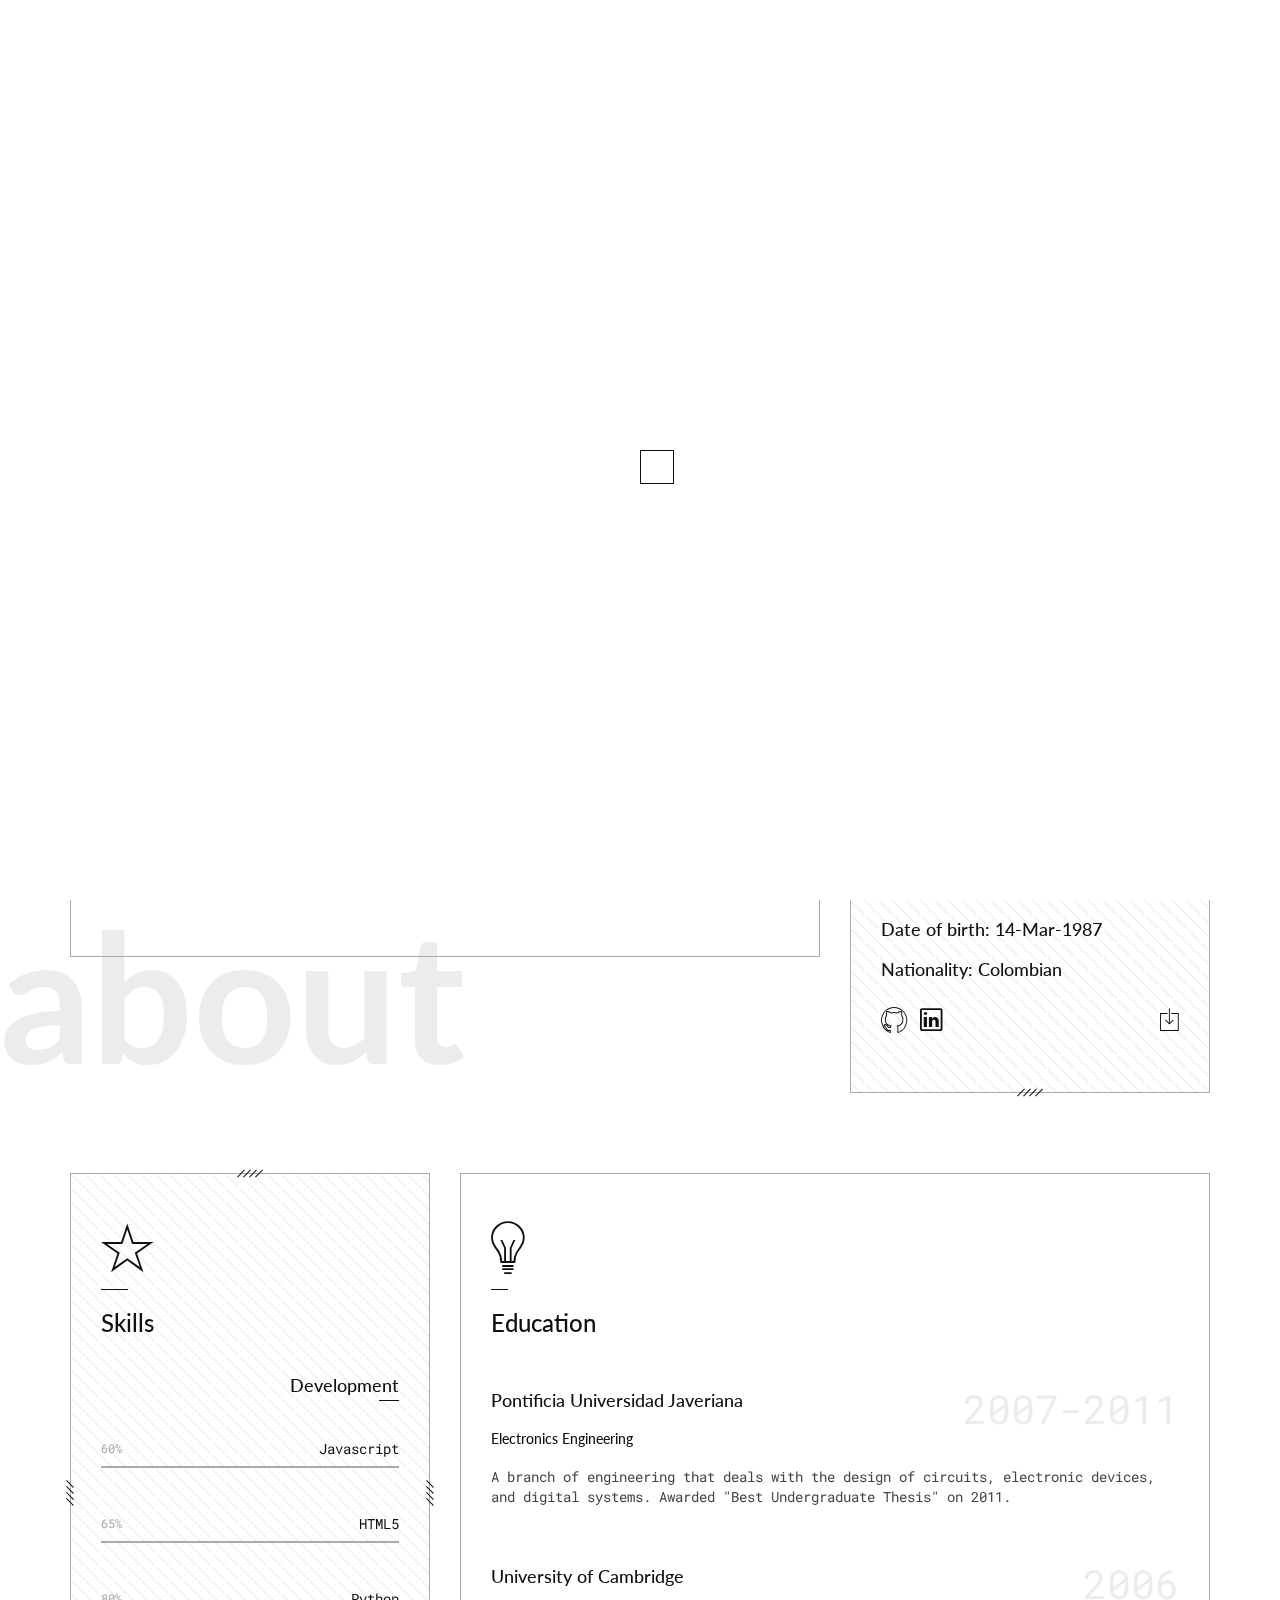
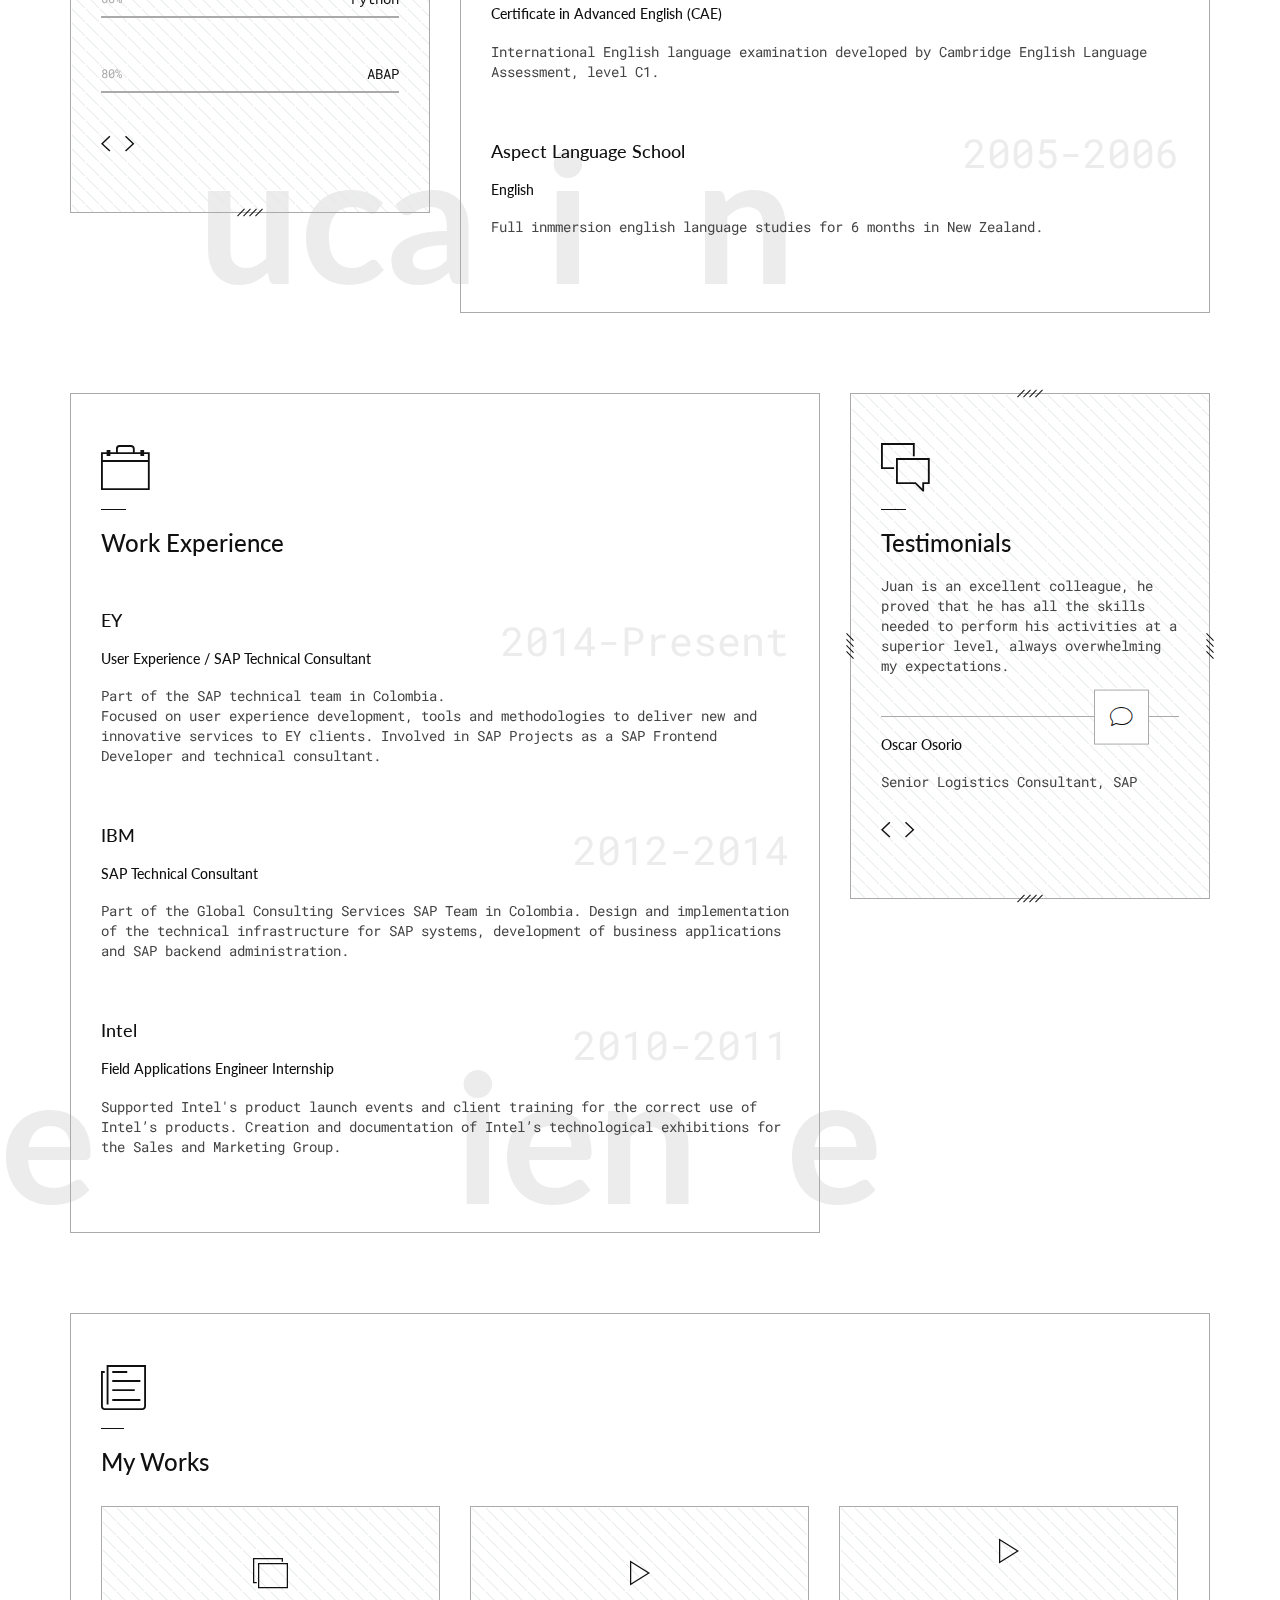
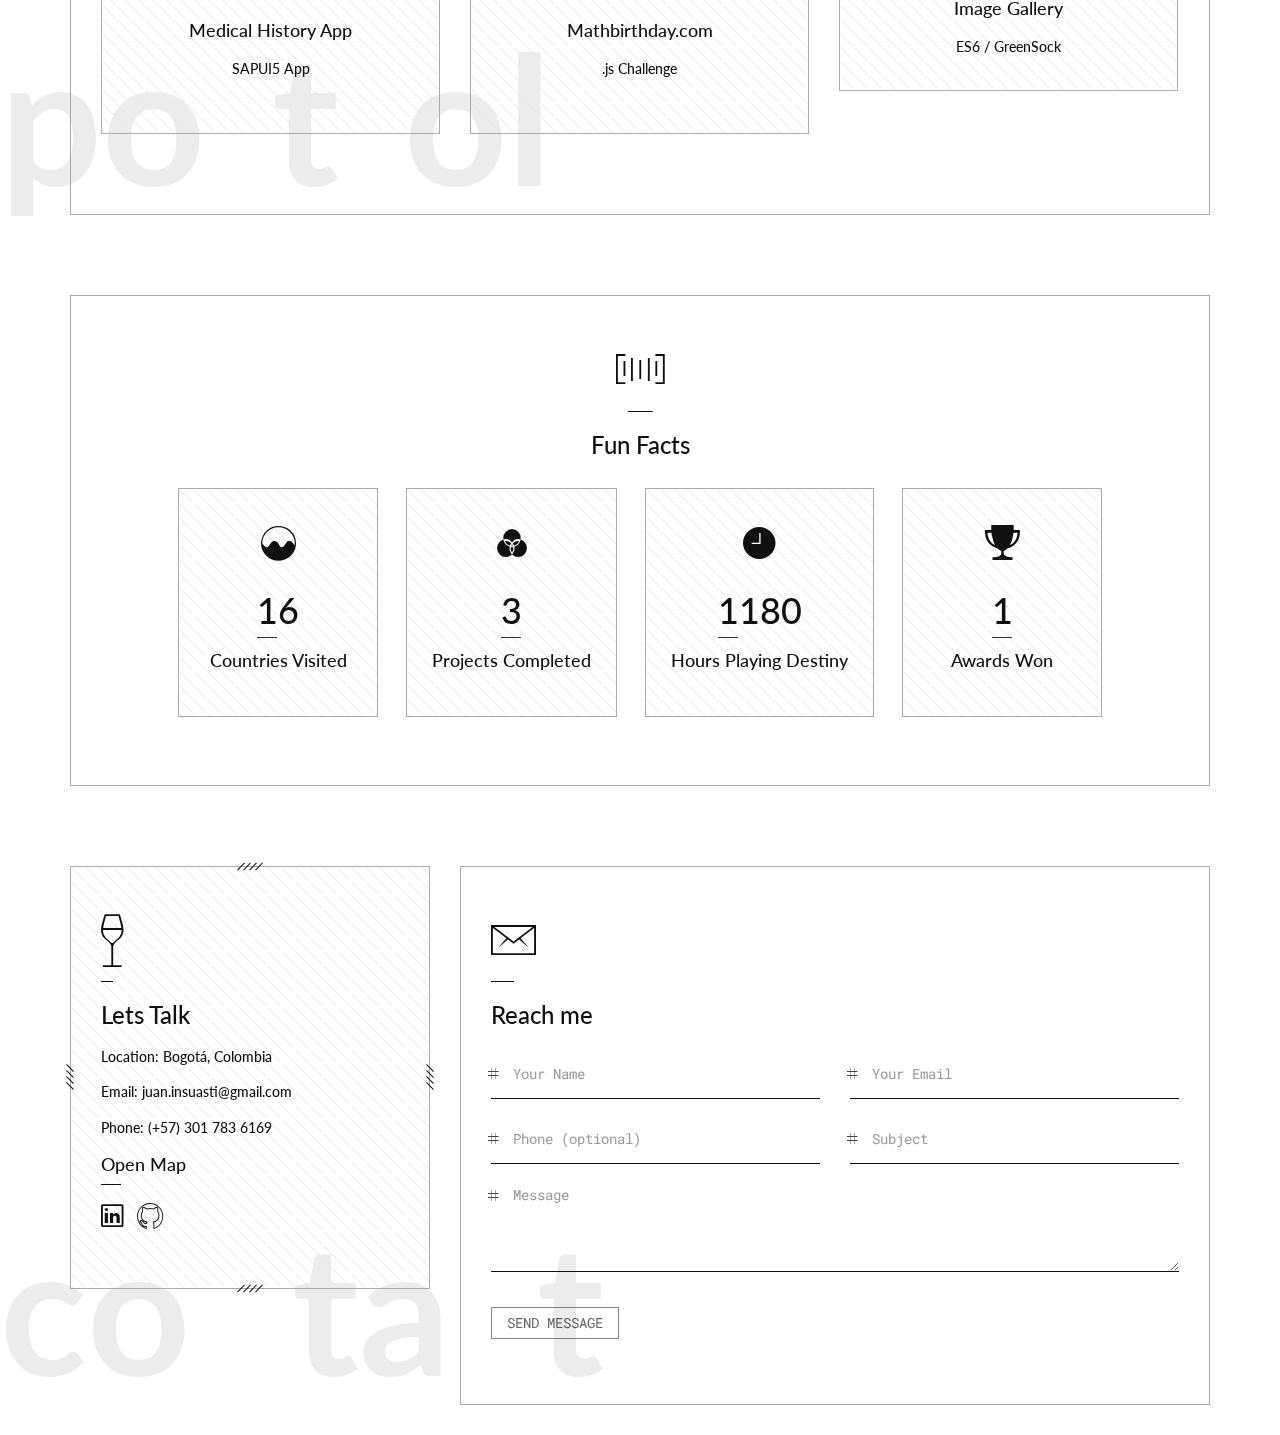
<file: index.html>
<!doctype html>
<html>

<head>
    <meta charset="UTF-8">
    <title>Juan Insuasti's Portfolio</title>
    <meta http-equiv="X-UA-Compatible" content="IE=edge">
    <meta name="viewport" content="width=device-width, initial-scale=1.0, maximum-scale=1.0, user-scalable=no">

    <!-- favicon -->
    <link rel="shortcut icon" href="assets/images/favicon.ico" type="image/x-icon" />

    <!-- fonts -->
    <link href='https://fonts.googleapis.com/css?family=Roboto+Mono:400,300,300italic,700,500,500italic,700italic,400italic%7CLato:400,700,300' rel='stylesheet' type='text/css'>

    <!-- css -->
    <link rel="stylesheet" href="assets/css/bootstrap.min.css" type="text/css" />
    <link rel="stylesheet" href="assets/css/animate.css" type="text/css" />
    <link rel="stylesheet" href="assets/css/ionicons.min.css" type="text/css" />
    <link rel="stylesheet" href="assets/css/owl.carousel.min.css" type="text/css" />
    <link rel="stylesheet" href="assets/css/owl.transitions.css" type="text/css" />
    <link rel="stylesheet" href="assets/css/magnific-popup.css" type="text/css" />
    <link rel="stylesheet" href="style.css" type="text/css" />

</head>

<body>

    <div id="loader">
        <div class="box-one"></div>
        <div class="box-two"></div>
        <div class="box-three"></div>
        <div class="box-four"></div>
    </div><!-- /.loader -->

    <nav class="menu">
        <ul class="menu-ul">
            <li> <a href="#about"> About </a> </li>
            <li> <a href="#skill-education"> Education </a> </li>
            <li> <a href="#experience-testimonials"> Experience </a> </li>
            <li> <a href="#portfolio"> Portfolio </a> </li>
            <li> <a href="#contact"> Contact </a> </li>
        </ul><!-- /. menu list -->
        <div class="menu-holder">
            <div class="menu-bar"></div>
        </div>
    </nav><!-- /. menu -->

    <section id="home" class="header" style="background-image: url('/assets/images/Bike.jpg')">
        <div class="sector">
            <div class="box">
                <h1> JI </h1> <!-- name first char -->
            </div>
            <h1 class="main-title"> Juan Insuasti </h1><!-- /. name -->
            <h4 class="tagline"> Frontend Developer </h4><!-- /. profession -->
        </div>
    </section> <!-- /. header/cover -->

    <section id="about">
        <!-- Big Section Background Title -->
        <h1 class="section-big-title til hidden-xs hidden-sm" data-in-effect="fadeInUp" data-out-effect="fadeInDown">about</h1><!-- /. large title -->

        <div class="container">
            <div class="row">
                <div class="col-sm-4 col-sm-push-8">

                    <div class="section-holder texture">
                        <!-- draw line art -->
                        <div class="line-art-top">
                            <div></div>
                            <div></div>
                            <div></div>
                            <div></div>
                        </div>
                        <!-- /.top line -->
                        <div class="line-art-bottom">
                            <div></div>
                            <div></div>
                            <div></div>
                            <div></div>
                        </div>
                        <!-- /.bottom line -->
                        <div class="line-art-left">
                            <div></div>
                            <div></div>
                            <div></div>
                            <div></div>
                        </div>
                        <!-- /.left line -->
                        <div class="line-art-right">
                            <div></div>
                            <div></div>
                            <div></div>
                            <div></div>
                        </div>
                        <!-- /.right line -->

                        <div class="img-holder">
                            <img src="/assets/images/profile1.jpg" class="img-responsive img-circle" alt="Juan Insuasti">
                        </div>
                        <div class="sep-mini"></div>
                        <h4> Name: Juan David Insuasti </h4>
                        <h4> Date of birth: 14-Mar-1987 </h4>
                        <h4> Nationality: Colombian </h4>

                         <div class="social-links">
                            <!--
                            <a href="#url"> <i class="ion-social-twitter-outline i-size-small"></i> </a>
                            <a href="#url"> <i class="ion-social-facebook-outline i-size-small"></i> </a>
                            <a href="#url"> <i class="ion-social-dribbble-outline i-size-small"></i> </a>
                            -->
                            <a href="https://github.com/locke189"> <i class="ion-social-github-outline i-size-small"></i> </a>
                            <a href="https://co.linkedin.com/in/jinsuasti"> <i class="ion-social-linkedin-outline i-size-small"></i> </a>
                         </div><!-- /.social-links -->
                        <!-- id used as tooltip title -->
                        <a class="tooltip-cl cv-download" data-tooltip="Download CV" href="/assets/files/Juan Insuasti CV 2016.pdf"> <i class="ion-ios-download-outline i-size-small"></i> </a>

                     </div><!-- /.section-holder -->
                </div><!-- /. row -->

                <!-- /.col-sm-4 -->
                <div class="col-sm-8 col-sm-pull-4">
                    <div class="section-holder">
                        <!-- short bio -->
                        <div class="icon-holder i-size-big">
                            <i class="ion-ios-compose-outline"></i>
                        </div>
                        <h3 class="section-title"> About Me </h3>
                        <p>
                            Electronics Engineer with 4+ years of experience. Self-taught, highly motivated looking forward to facing new and demanding challenges. Passionate about innovation through research and education.
                            <br/>
                            <br/> Determined / Experienced
                        </p>

                        <!-- hobbies -->
                        <div class="icon-holder i-size-small">
                            <i class="ion-ios-baseball-outline"></i>
                        </div>
                        <h4> Hobbies </h4>
                        <p> Guitar | gaming | foodie | IoT </p>

                        <!-- twitter feed -->
                        <!--
                        <div class="icon-holder i-size-small">
                            <i class="ion-social-twitter-outline"></i>
                        </div>
                        <h4> Latest Tweet </h4>
                        <div class="tweet"></div>
                        -->

                    </div><!-- /.section-holder -->
                </div><!-- /.col -->
            </div><!-- /. row -->
        </div><!-- /. container -->
    </section><!-- /.about -->

    <section id="skill-education">
        <!-- Big Section Background Title -->
        <h1 class="section-big-title til hidden-xs hidden-sm" data-in-effect="fadeInUp" data-out-effect="fadeInDown">education</h1><!-- /. large title -->

        <div class="container">
            <div class="row">
                <!-- skills -->
                <div class="col-sm-4">
                    <div class="section-holder texture">
                        <!-- draw line art -->
                        <div class="line-art-top">
                            <div></div>
                            <div></div>
                            <div></div>
                            <div></div>
                        </div>
                        <!-- /.top line -->
                        <div class="line-art-bottom">
                            <div></div>
                            <div></div>
                            <div></div>
                            <div></div>
                        </div>
                        <!-- /.bottom line -->
                        <div class="line-art-left">
                            <div></div>
                            <div></div>
                            <div></div>
                            <div></div>
                        </div>
                        <!-- /.left line -->
                        <div class="line-art-right">
                            <div></div>
                            <div></div>
                            <div></div>
                            <div></div>
                        </div>
                        <!-- /.right line -->

                        <!-- skills -->
                        <div class="icon-holder i-size-big">
                            <i class="ion-ios-star-outline"></i>
                        </div>

                        <h3> Skills </h3>

                        <div class="skill-holder">

                        <div class="skill-area">
                        <h4 class="skill-title"> Development </h4><!-- /.skill type name -->

                            <div class="skillbar clearfix" data-percent="60%">
                                <div class="skillbar-title">
                                    <span>Javascript</span>
                                </div>
                                <div class="skillbar-bg">
                                </div>
                                <div class="skillbar-bar to-animate">
                                </div>
                                <div class="skill-bar-percent">
                                    60%
                                </div>
                            </div> <!-- /.skill bar -->

                            <div class="skillbar clearfix" data-percent="65%">
                                <div class="skillbar-title">
                                    <span>HTML5</span>
                                </div>
                                <div class="skillbar-bg">
                                </div>
                                <div class="skillbar-bar to-animate">
                                </div>
                                <div class="skill-bar-percent">
                                    65%
                                </div>
                            </div> <!-- /.skill bar -->

                            <div class="skillbar clearfix" data-percent="80%">
                                <div class="skillbar-title">
                                    <span>Python</span>
                                </div>
                                <div class="skillbar-bg">
                                </div>
                                <div class="skillbar-bar to-animate">
                                </div>
                                <div class="skill-bar-percent">
                                    80%
                                </div>
                            </div> <!-- /.skill bar -->

                            <div class="skillbar clearfix" data-percent="80%">
                                <div class="skillbar-title">
                                    <span>ABAP</span>
                                </div>
                                <div class="skillbar-bg">
                                </div>
                                <div class="skillbar-bar to-animate">
                                </div>
                                <div class="skill-bar-percent">
                                    80%
                                </div>
                            </div> <!-- /.skill bar -->
                        </div> <!-- /.skill area -->

                        <div class="skill-area">
                        <h4 class="skill-title"> Tools and Frameworks </h4><!-- /.skill type name -->
                            <div class="skillbar clearfix" data-percent="70%">
                                <div class="skillbar-title">
                                    <span>Git</span>
                                </div>
                                <div class="skillbar-bg">
                                </div>
                                <div class="skillbar-bar">
                                </div>
                                <div class="skill-bar-percent">
                                    70%
                                </div>
                            </div> <!-- /.skill bar -->

                            <div class="skillbar clearfix" data-percent="75%">
                                <div class="skillbar-title">
                                    <span>Bootstrap</span>
                                </div>
                                <div class="skillbar-bg">
                                </div>
                                <div class="skillbar-bar">
                                </div>
                                <div class="skill-bar-percent">
                                    75%
                                </div>
                            </div> <!-- /.skill bar -->

                            <div class="skillbar clearfix" data-percent="75%">
                                <div class="skillbar-title">
                                    <span>SAPUI5</span>
                                </div>
                                <div class="skillbar-bg">
                                </div>
                                <div class="skillbar-bar">
                                </div>
                                <div class="skill-bar-percent">
                                    75%
                                </div>
                            </div> <!-- /.skill bar -->

                            <div class="skillbar clearfix" data-percent="60%">
                                <div class="skillbar-title">
                                    <span>Angular2</span>
                                </div>
                                <div class="skillbar-bg">
                                </div>
                                <div class="skillbar-bar">
                                </div>
                                <div class="skill-bar-percent">
                                    60%
                                </div>
                            </div> <!-- /.skill bar -->
                        </div> <!-- /.skill area -->

                        <div class="skill-area">
                        <h4 class="skill-title"> Other </h4><!-- /.skill type name -->
                            <div class="skillbar clearfix" data-percent="40%">
                                <div class="skillbar-title">
                                    <span>Hardware</span>
                                </div>
                                <div class="skillbar-bg">
                                </div>
                                <div class="skillbar-bar">
                                </div>
                                <div class="skill-bar-percent">
                                    40%
                                </div>
                            </div> <!-- /.skill bar -->

                            <div class="skillbar clearfix" data-percent="50%">
                                <div class="skillbar-title">
                                    <span>IoT</span>
                                </div>
                                <div class="skillbar-bg">
                                </div>
                                <div class="skillbar-bar">
                                </div>
                                <div class="skill-bar-percent">
                                    50%
                                </div>
                            </div> <!-- /.skill bar -->

                            <div class="skillbar clearfix" data-percent="40%">
                                <div class="skillbar-title">
                                    <span>Backend Development</span>
                                </div>
                                <div class="skillbar-bg">
                                </div>
                                <div class="skillbar-bar">
                                </div>
                                <div class="skill-bar-percent">
                                    40%
                                </div>
                            </div> <!-- /.skill bar -->
                        </div> <!-- /.skill area -->

                        </div> <!-- /.skill-holder -->
                    </div> <!-- /.section-holder -->
                </div> <!-- /.col-sm-4 -->

                <!-- education -->
                <div class="col-sm-8">
                    <div class="section-holder">
                        <div class="icon-holder i-size-big">
                            <i class="ion-ios-lightbulb-outline"></i>
                        </div>
                        <h3> Education </h3>
                        <div class="time-line">
                            <div class="row">
                                <div class="col-sm-12">
                                    <div class="time-item">
                                        <div class="time-year">
                                            2007-2011
                                        </div>
                                        <div class="icon-holder-time wow fadeIn">
                                            <i class="ion-ios-circle-outline"></i>
                                        </div>
                                        <h4 class="time-title">
                                        Pontificia Universidad Javeriana
                                    </h4>
                                        <h5 class="time-semitag"> Electronics Engineering </h5>
                                        <p>
                                            A branch of engineering that deals with the design of circuits, electronic devices, and digital systems. Awarded "Best Undergraduate Thesis" on 2011.
                                        </p>
                                    </div>
                                </div><!-- /.col-md-12 -->
                                <div class="col-sm-12">
                                    <div class="time-item">
                                        <div class="time-year">
                                            2006
                                        </div>
                                        <div class="icon-holder-time wow fadeIn" data-wow-delay=".25s">
                                            <i class="ion-ios-circle-outline"></i>
                                        </div>
                                        <h4 class="time-title">
                                        University of Cambridge
                                    </h4>
                                        <h5 class="time-semitag"> Certificate in Advanced English (CAE) </h5>
                                        <p>
                                            International English language examination developed by Cambridge English Language Assessment, level C1.
                                        </p>
                                    </div>
                                </div><!-- /.col-md-12 -->
                                <div class="col-sm-12">
                                    <div class="time-item">
                                        <div class="time-year">
                                            2005-2006
                                        </div>
                                        <div class="icon-holder-time wow fadeIn" data-wow-delay=".25s">
                                            <i class="ion-ios-circle-outline"></i>
                                        </div>
                                        <h4 class="time-title">
                                        Aspect Language School
                                    </h4>
                                        <h5 class="time-semitag"> English </h5>
                                        <p>
                                            Full inmmersion english language studies for 6 months in New Zealand.
                                        </p>
                                    </div>
                                </div><!-- /.col-md-12 -->
                            </div><!-- /.row -->
                        </div><!-- /.time-line -->
                    </div><!-- /.section-holder -->
                </div><!-- /.section-holder -->
            </div><!-- /.col-md-8 -->
        </div><!-- /.container -->
    </section><!-- /.skill & education -->

    <section id="experience-testimonials">
        <!-- Big Section Background Title -->
        <h1 class="section-big-title til hidden-xs hidden-sm" data-in-effect="fadeInUp" data-out-effect="fadeInDown">experience</h1><!-- /. large title -->

        <div class="container">
            <div class="row">
                <!-- work experience -->
                <div class="col-sm-8">
                    <div class="section-holder">
                        <div class="icon-holder i-size-big">
                            <i class="ion-ios-briefcase-outline"></i>
                        </div>
                        <h3> Work Experience </h3>
                        <div class="time-line">
                            <div class="row">
                                <div class="col-sm-12">
                                    <div class="time-item">
                                        <div class="time-year">
                                            2014-Present
                                        </div>
                                        <div class="icon-holder-time wow fadeIn">
                                            <i class="ion-ios-circle-outline"></i>
                                        </div>
                                        <h4 class="time-title">
                                        EY
                                    </h4>
                                        <h5 class="time-semitag"> User Experience / SAP Technical Consultant </h5>
                                        <p>
                                            Part of the SAP technical team in Colombia.<br/> Focused on user experience development, tools and methodologies to deliver new and innovative services to EY clients. Involved in SAP Projects as a SAP Frontend Developer and technical consultant.
                                        </p>
                                    </div>
                                    <div class="work-item-icon">
                                    </div>
                                </div><!-- /.col-md-12 -->

                                <div class="col-sm-12">
                                    <div class="time-item">
                                        <div class="time-year">
                                            2012-2014
                                        </div>
                                        <div class="icon-holder-time wow fadeIn" data-wow-delay=".25s">
                                            <i class="ion-ios-circle-outline"></i>
                                        </div>
                                        <h4 class="time-title">
                                        IBM
                                    </h4>
                                        <h5 class="time-semitag"> SAP Technical Consultant </h5>
                                        <p>
                                            Part of the Global Consulting Services SAP Team in Colombia. Design and implementation of the technical infrastructure for SAP systems, development of business applications and SAP backend administration.
                                        </p>
                                    </div>
                                </div><!-- /.col-md-12 -->

                                <div class="col-sm-12">
                                    <div class="time-item">
                                        <div class="time-year">
                                            2010-2011
                                        </div>
                                        <div class="icon-holder-time wow fadeIn" data-wow-delay=".5s">
                                            <i class="ion-ios-circle-outline"></i>
                                        </div>
                                        <h4 class="time-title">
                                        Intel
                                    </h4>
                                        <h5 class="time-semitag"> Field Applications Engineer Internship </h5>
                                        <p>
                                            Supported Intel's product launch events and client training for the correct use of Intel’s products. Creation and documentation of Intel’s technological exhibitions for the Sales and Marketing Group.

                                        </p>
                                    </div>
                                </div><!-- /.col-md-12 -->

                            </div><!-- /.time-line -->
                        </div><!-- /.row -->
                    </div><!-- /.section-holder -->
                </div><!-- /.col-md-8 -->

                <!-- testimonials -->
                <div class="col-sm-4">
                    <div class="section-holder texture">

                        <!-- draw line art -->
                        <div class="line-art-top">
                            <div></div>
                            <div></div>
                            <div></div>
                            <div></div>
                        </div>
                        <!-- /.top line -->
                        <div class="line-art-bottom">
                            <div></div>
                            <div></div>
                            <div></div>
                            <div></div>
                        </div>
                        <!-- /.bottom line -->
                        <div class="line-art-left">
                            <div></div>
                            <div></div>
                            <div></div>
                            <div></div>
                        </div>
                        <!-- /.left line -->
                        <div class="line-art-right">
                            <div></div>
                            <div></div>
                            <div></div>
                            <div></div>
                        </div>
                        <!-- /.right line -->

                        <div class="icon-holder i-size-big">
                            <i class="ion-ios-chatboxes-outline"></i>
                        </div>

                        <h3> Testimonials </h3>
                        <div class="testi-holder owl-carousel owl-theme">

                            <div class="testi-item">
                                 <p> Juan is an excellent colleague, he proved that he has all the skills needed to perform his activities at a superior level, always overwhelming my expectations. </p>
                                <div class="testi-bottom">
                                    <div class="i-size-small testi-icon">
                                        <i class="ion-ios-chatbubble-outline"></i>
                                    </div>
                                    <h5> Oscar Osorio </h5>
                                    <p> Senior Logistics Consultant, SAP </p>
                                </div>
                            </div><!-- /.testi-item -->

                            <div class="testi-item">
                                <p> Juan David is a very proactive worker, he is always focus on the goals of the projects and also has a high willingness to learn. </p>
                                <div class="testi-bottom">
                                    <div class="i-size-small testi-icon">
                                        <i class="ion-ios-chatbubble-outline"></i>
                                    </div>
                                    <h5> Juan Pablo Toledo </h5>
                                    <p> Cloud Architect and Advisor, SAP </p>
                                </div>
                            </div><!-- /.testi-item -->


                        </div><!-- /.testi-holder -->
                    </div><!-- /.section-holder -->
                </div><!-- /.col-md-4 -->


            </div><!-- /.row -->
        </div><!-- container -->
    </section><!-- work experience & testimonials -->


    <section id="portfolio">
        <!-- Big Section Background Title -->
        <h1 class="section-big-title til hidden-xs hidden-sm" data-in-effect="fadeInUp" data-out-effect="fadeInDown">portfolio
        </h1>

        <div class="container">
            <div class="section-holder">
                <div class="row">
                    <div class="col-sm-12">
                        <div class="icon-holder i-size-big">
                            <i class="ion-ios-paper-outline"></i>
                        </div>
                        <h3> My Works </h3>
                    </div><!-- /.col-sm-12 -->
                </div><!-- /.row -->

                <div class="row">
                <div class="port-holder">
                    <div class="owl-item">

                            <div class="col-sm-12">
                                <div class="box-it">
                                    <a href="https://opensapmedicalhistoryapp-a103648fc.dispatcher.hana.ondemand.com/" class="mfp-iframe popup-it">
                                        <img src="/assets/images/Portfolio/medicalapp2x.png" class="img-responsive" alt="">
                                        <div class="box-inner">
                                            <div class="i-size-med">
                                                <i class="ion-ios-photos-outline"></i>
                                            </div>
                                            <h4 class="title">
                                        Medical History App
                                    </h4>
                                            <h5 class="tag"> SAPUI5 App </h5>
                                        </div>
                                    </a>
                                </div>
                            </div><!-- /.col-sm-12 -->


                    </div> <!-- owl-item/portfolo item set -->
                    <div class="owl-item">

                            <div class="col-sm-12">
                                <div class="box-it">
                                    <a href="https://locke189.github.io/MathBirthdays/app/" class="mfp-iframe popup-it">
                                        <img src="/assets/images/Portfolio/mathbirthday.png" class="img-responsive" alt="">
                                        <div class="box-inner">
                                            <div class="i-size-med">
                                                <i class="ion-ios-play-outline"></i>
                                            </div>
                                            <h4 class="title">
                                        Mathbirthday.com
                                    </h4>
                                            <h5 class="tag"> .js Challenge </h5>
                                        </div>
                                    </a>
                                </div>
                            </div><!-- /.col-sm-12 -->

                    </div> <!-- owl-item/portfolo item set -->

                    <div class="owl-item">

                            <div class="col-sm-12">
                                <div class="box-it">
                                    <a href="https://locke189.github.io/Image-gallery/app/" class="mfp-iframe popup-it">
                                        <img src="/assets/images/Portfolio/imagegallery.png" class="img-responsive" alt="">
                                        <div class="box-inner">
                                            <div class="i-size-med">
                                                <i class="ion-ios-play-outline"></i>
                                            </div>
                                            <h4 class="title">
                                        Image Gallery
                                    </h4>
                                            <h5 class="tag"> ES6 / GreenSock </h5>
                                        </div>
                                    </a>
                                </div>
                            </div><!-- /.col-sm-12 -->

                    </div> <!-- owl-item/portfolo item set -->
                    </div><!-- /.port-holder -->
                    </div><!-- /.section-holder -->

                </div><!-- /.row -->

        </div><!-- /.container -->
    </section><!-- /.portfoilo -->

    <section id="fun-fact">
        <div class="container">
            <div class="row">
                <div class="col-sm-12">
                    <div class="section-holder">
                        <div class="text-center">
                            <div class="icon-holder-center i-size-big">
                                <i class="ion-ios-barcode-outline"></i>
                            </div>
                        </div>
                        <h3 class="text-center"> Fun Facts </h3>
                        <ul class="counter">
                            <li>
                                <div class="counter-icon i-size-med">
                                    <i class="ion-ios-analytics"></i>
                                </div>
                                <h1 class="counter-data">16</h1>
                                <h4>Countries Visited</h4>
                            </li><!-- /.counter list -->
                            <li>
                                <div class="counter-icon i-size-med">
                                    <i class="ion-ios-color-filter"></i>
                                </div>
                                <h1 class="counter-data">3</h1>
                                <h4>Projects Completed</h4>
                            </li><!-- /.counter list -->
                            <li>
                                <div class="counter-icon i-size-med">
                                    <i class="ion-ios-clock"></i>
                                </div>
                                <h1 class="counter-data">1180</h1>
                                <h4>Hours Playing Destiny</h4>
                            </li><!-- /.counter list -->
                            <li>
                                <div class="counter-icon i-size-med">
                                    <i class="ion-trophy"></i>
                                </div>
                                <h1 class="counter-data">1</h1>
                                <h4>Awards Won</h4>
                            </li><!-- /.counter list -->
                        </ul><!-- /.counter -->
                    </div><!-- /.section-holder -->
                </div><!-- /.col-sm-12 -->
            </div><!-- /.row -->
        </div><!-- /.container -->
    </section><!-- /.fun-fact -->

    <section id="contact">
        <!-- Big Section Background Title -->
        <h1 class="section-big-title til hidden-xs hidden-sm" data-in-effect="fadeInUp" data-out-effect="fadeInDown">contact</h1><!-- /. large title -->
        <div class="container">
            <div class="row">
                <div class="col-sm-4">
                    <div class="section-holder texture">
                        <!-- draw line art -->
                        <div class="line-art-top">
                            <div></div>
                            <div></div>
                            <div></div>
                            <div></div>
                        </div>
                        <!-- /.top line -->
                        <div class="line-art-bottom">
                            <div></div>
                            <div></div>
                            <div></div>
                            <div></div>
                        </div>
                        <!-- /.bottom line -->
                        <div class="line-art-left">
                            <div></div>
                            <div></div>
                            <div></div>
                            <div></div>
                        </div>
                        <!-- /.left line -->
                        <div class="line-art-right">
                            <div></div>
                            <div></div>
                            <div></div>
                            <div></div>
                        </div>
                        <!-- /.right line -->

                        <div class="icon-holder i-size-big">
                            <i class="ion-ios-wineglass-outline"></i>
                        </div>
                        <h3> Lets Talk </h3>
                        <h5>Location: Bogotá, Colombia</h5>
                        <h5>Email: juan.insuasti@gmail.com</h5>
                        <h5>Phone: (+57) 301 783 6169</h5>
                        <a href="https://www.google.com/maps/embed?pb=!1m18!1m12!1m3!1d50878.25201313931!2d-74.07226901863922!3d4.681561774309412!2m3!1f0!2f0!3f0!3m2!1i1024!2i768!4f13.1!3m3!1m2!1s0x8e3f9bfd2da6cb29%3A0x239d635520a33914!2zQm9nb3TDoQ!5e0!3m2!1ses!2sco!4v1475863073721" class="mfp-iframe popup-it"><h4 class="map-open"> Open Map </h4></a>
                        <div class="social-links">
                            <a href="https://co.linkedin.com/in/jinsuasti"> <i class="ion-social-linkedin-outline i-size-small"></i> </a>
                            <a href="http://github.com/locke189"> <i class="ion-social-github-outline i-size-small"></i> </a>
                        </div><!-- /.social-links -->
                    </div><!-- /.section-holder -->
                </div><!-- /.col-sm-4 -->

                <div class="col-sm-8">
                    <div class="section-holder">
                        <div class="icon-holder i-size-big">
                            <i class="ion-ios-email-outline"></i>
                        </div>
                        <h3> Reach me </h3>
                        <form class="form-horizontal" id="contactForm">
                            <div class="form-group">

                               <div class="col-sm-6">

                                   <input type="text" class="form-control" id="inputName" placeholder="Your Name" required>
                                    <span class="form-control-feedback">
                                        <i class="ion-ios-grid-view-outline"></i>
                                    </span>

                                </div>

                                <div class="col-sm-6">
                                    <input type="email" class="form-control" id="inputEmail" placeholder="Your Email" required>

                                    <span class="form-control-feedback">
                                        <i class="ion-ios-grid-view-outline"></i>
                                    </span>
                                </div>
                            </div><!-- /.form-group -->

                            <div class="form-group">
                                <div class="col-sm-6">
                                    <input type="text" class="form-control" id="inputPhone" placeholder="Phone (optional)">

                                    <span class="form-control-feedback">
                                        <i class="ion-ios-grid-view-outline"></i>
                                    </span>
                                </div>
                                <div class="col-sm-6">
                                    <input type="text" class="form-control" id="inputSubject" placeholder="Subject" required>

                                    <span class="form-control-feedback">
                                        <i class="ion-ios-grid-view-outline"></i>
                                    </span>
                                </div>
                            </div><!-- /.form-group -->
                            <div class="form-group message">
                                <div class="col-sm-12">
                                    <textarea class="form-control" id="inputMessage" rows="4" placeholder="Message" required></textarea>

                                    <span class="form-control-feedback">
                                        <i class="ion-ios-grid-view-outline"></i>
                                    </span>
                                </div>
                            </div><!-- /.form-group -->
                            <div class="form-group">
                                <div class="col-sm-8">
                                    <button type="submit" id="form-submit" class="btn btn-cl">SEND MESSAGE</button>
                                </div>
                            </div><!-- /.form-group -->
                            <div class="clearfix"></div>
                        </form><!-- /.contact-form -->
                        <div id="msgSubmit" class="h3 text-center hidden"></div>
                    </div><!-- /.section-holder -->
                </div><!-- /.col-sm-8 -->
            </div><!-- /.row -->
        </div><!-- /.container -->
    </section><!-- /.contact -->

    <!-- js -->
    <script src="assets/js/jquery.min.js" type="text/javascript"></script>
    <script src="assets/js/jquery.magnific-popup.min.js" type="text/javascript"></script>
    <script src="assets/js/jquery.lettering.js" type="text/javascript"></script>
    <script src="assets/js/jquery.textillate.js" type="text/javascript"></script>
    <script src="assets/js/owl.carousel.min.js" type="text/javascript"></script>
    <script src="assets/js/jquery.waypoints.min.js" type="text/javascript"></script>
    <script src="assets/js/jquery.counterup.js" type="text/javascript"></script>
    <script src="assets/js/wow.min.js" type="text/javascript"></script>
    <script src="assets/js/tweetie.min.js" type="text/javascript"></script>
    <script src="assets/js/smoothscroll.js" type="text/javascript"></script>
    <script src="assets/js/jquery.nav.js" type="text/javascript"></script>
    <script src="assets/js/validator.min.js" type="text/javascript"></script>
    <script src="assets/js/script.js" type="text/javascript"></script>
    <script src="assets/contact/contact.js"></script>

    <!-- loader js -->
     <script type="text/javascript">
        $(window).load(function() {
            $("#loader").delay(2000).fadeOut("slow");
        });
    </script>

</body>

</html>
</file>
<file: style.css>
/*
    Template Name: Classic - Minimal CV/Personal Portfolio
    Version: 1.0
    Author: BulkStudio
    Author URI: http://bulkstudio.com
    Description: CV, Resume, Portfolio Minimal HTML5 Template
*/

/* -------------------------------------
           Table of Contents
* --------------------------------------
    0.  Global
    1.  Menu
    2.  Header
    3.  About
    4.  Skills
    5.  Education & Work Experience
    6.  Testimonials
    7.  Work Process
    8.  Portfolio
    9.  Fun facts
    10. Contact
    11. Extras
            11.1  Loader
            11.2  Line art
            11.3  Texture
            11.4  Social links
            11.5  Owl Carousel Modified
    12. Responsive

*/


/* -------------------------------------
            0. GLOBAL
* ------------------------------------- */
body {
    font-family: "Roboto Mono", sans-serif;
    height: 100%;
    color: #444;
}

a, a:hover, a:visited, a:active, a:focus {
    color: #101010;
    font-weight: 500;
    text-decoration: none;
}

a:hover {
    font-weight: 700;
}

h1, h2, h3, h4, h5, h6 {
    font-family: 'Lato', sans-serif;
    margin: 20px 0;
    color: #101010;
}

section {
    margin-bottom: 30px;
    padding: 50px 0 0 0;
    position: relative;
}

.btn-cl {
    color: #101010;
    border: 1px solid #444;
    padding: 5px 15px;
    background: transparent;
    margin-top: 20px;
    border-radius: 0;
    outline: none;
}

.btn-cl:hover, .btn-cl:focus, .btn-cl:active, .btn-cl:visited {
    color: #444;
    border: 1px solid #aaa;
    background: transparent;
    outline: none;
    box-shadow: none;
    font-weight: 400;
}

.sep-mini {
    margin-top: 30px;
    width: 20px;
    position: relative;
    height: 1px;
    background: #101010;
}

.icon-holder {
    display: inline-block;
    position: relative;
}

.i-size-big {
    font-size: 60px;
}

.i-size-med {
    font-size: 40px;
}

.i-size-small {
    font-size: 30px;
}

.i-size-big, .i-size-med, .i-size-small {
    color: #101010;
}

.icon-holder:after {
    content: '';
    position: absolute;
    bottom: 0;
    left: 0;
    width: 50%;
    height: 1px;
    background: #101010;
}

.icon-holder-center {
    display: inline-block;
    position: relative;
    margin: 0 auto;
}

.icon-holder-center:after {
    content: '';
    position: absolute;
    bottom: 0;
    left: 50%;
    -webkit-transform: translateX(-50%);
            transform: translateX(-50%);
    width: 50%;
    height: 1px;
    background: #101010;
}

.section-holder {
  border: 1px solid #aaa;
  padding: 30px 30px 50px;
}

.section-title {
    position: relative;
}

.section-title:before {
    content: '';
    position: absolute;
}

.section-big-title {
    position: absolute;
    opacity: 1;
    bottom: 0;
    left: 0;
    display: inline-block;
    font-size: 180px;
    font-weight: 700;
    z-index: -1;
    margin: 0;
    color: #ececec;
}


/* -------------------------------------
            1. MENU
* ------------------------------------- */
.menu {
    position: fixed;
    bottom: 30px;
    left: 30px;
    z-index: 999;
    padding: 20px 40px 20px 20px;
}

.menu-ul {
    padding: 0;
    list-style: none;
    display: none;
    transition: opacity .15s ease-in;
    margin: 0 0 15px;
    border-bottom: 1px solid #aaa;
}

.menu-ul li {
    margin-bottom: 20px;
}

.menu-ul li.current a {
    border-bottom: 2px solid #101010;
}

.menu.menu-active {
    background: rgba(255,255,255,.8);
}

.menu.menu-active .menu-ul {
    display: block;
    opacity: 1;
}

.menu.menu-active .menu-bar {
    background: none;
}

.menu.menu-active .menu-bar:before {
    top: 0;
    -webkit-transform: rotate(45deg);
            transform: rotate(45deg);
}

.menu.menu-active .menu-bar:after {
    -webkit-transform: rotate(-45deg);
            transform: rotate(-45deg);
    bottom: 0;
}

.menu.menu-active .menu-holder {
    background: transparent;
}

.menu-holder {
    width: 50px;
    height: 50px;
    position: relative;
    background: rgba(255,255,255,.8);
    cursor: pointer;
}

.menu-bar {
    height: 2px;
    background: #101010;
    position: absolute;
    top: 24px;
    left: 8px;
    right: 8px;
}

.menu-bar:after, .menu-bar:before {
    position: absolute;
    display: block;
    left: 0;
    width: 100%;
    height: 2px;
    background-color: #101010;
    content: "";
    transition-property: top, -webkit-transform;
    transition-property: top, transform;
    transition-property: top, transform, -webkit-transform;
    transition-duration: .25s;
    transition-timing-function: cubic-bezier(.23,1,.23,1);
    transition-delay: transform .35s ease-in;
}
.menu-bar:before {
    top: -12px;
}

.menu-bar:after {
    bottom: -12px;
}


/* -------------------------------------
            2. HEADER
* ------------------------------------- */
.header {
    background-size: cover;
    background-position: center;
    height: 400px;
    width: 100%;
    position: relative;
}

.header:before {
    content: '';
    background: linear-gradient(to right,#101010 50%, #444);
    height: 100%;
    width: 100%;
    position: absolute;
    top: 0;
    left: 0;
    opacity: .2;
}

.header:after {
    content: '';
    background: url('assets/images/pattern.png');
    height: 100%;
    width: 100%;
    position: absolute;
    top: 0;
    left: 0;
    opacity: .8;
}

.sector {
    position: absolute;
    top: 50%;
    width: 100%;
    text-align: center;
    -webkit-transform: translateY(-50%);
            transform: translateY(-50%);
    color: #fff;
    z-index: 1;
}

.sector .box {
    display: inline-block;
    border: 1px solid #f8f8f8;
    padding: 5px 20px;
}

.sector .box h1 {
    color: #fff;
}

.sector .main-title {
    margin: 30px 0;
    font-size: 75px;
    font-weight: 300;
    color: #fff;
}

.sector .tagline {
    margin-bottom: 0;
    color: #fff;
}

/* -------------------------------------
            3. ABOUT
* ------------------------------------- */
.img-holder {
    position: relative;
    margin: 20px 0 30px;
}

.tweet {
    margin-top: 20px;
}

.tweet ul {
    list-style: none;
    margin: 0;
    padding: 0
}
.cv-download {
    float: right;
    color: #101010;
}

.tooltip-cl {
    display: inline;
    position: relative;
}

.tooltip-cl:hover:after {
    background: #101010;
    bottom: 35px;
    color: #fff;
    font-weight: 400;
    font-size: 12px;
    content: attr(data-tooltip);
    left: 50%;
    -webkit-transform: translateX(-50%);
            transform: translateX(-50%);
    padding: 5px 15px;
    position: absolute;
    z-index: 98;
    width: 110px;
}

/* -------------------------------------
          4. SKILLS
* ------------------------------------- */
.skill-title {
    text-align: right;
    position: relative;
}

.skill-title:after {
    content: '';
    position: absolute;
    right: 0;
    width: 20px;
    background: #101010;
    height: 1px;
    bottom: -5px;
}

.skillbar {
    position:relative;
    display:block;
    margin-bottom:10px;
    width:100%;
    transition:0.4s linear;
    transition-property:width, background-color;
    padding:15px 0;
}

.skillbar-title {
    position: relative;
    font-size: 14px;
    color: #101010;
    z-index: 100;
    display: block;
    width: 100%;
}

.skillbar-title span {
    display: block;
    height: 35px;
    line-height: 35px;
    text-align: right;
}

.skillbar-bar {
    height:2px;
    width:0;
    z-index:10;
    position:absolute;
    right: 0;
    background: #101010;
}

.skill-bar-percent {
    position:absolute;
    left:0;
    top:15px;
    font-size:12px;
    height:35px;
    line-height:35px;
    color:#aaa;
    z-index: 100;
}

.skillbar-bg {
    width: 100%;
    height: 2px;
    background: #aaa;
    position: absolute;
    z-index: 0;
}


/* -------------------------------------
    5. EDUCATION & WORK EXPERIENCE
* ------------------------------------- */
.time-line {
    position: relative;
}

.time-item {
    padding: 15px 0;
    position: relative;
}

.time-year {
    position: absolute;
    top: 30%;
    right: 0;
    -webkit-transform: translateY(-50%);
            transform: translateY(-50%);
    font-size: 40px;
    color: #ececec;
    opacity: 1;
    font-weight: 400;
}

.icon-holder-time {
    display: inline-block;
    position: absolute;
    top: 32px;
    left: -30px;
    -webkit-transform: translateX(-50%);
            transform: translateX(-50%);
    background: #fff;
    font-size: 30px;
    line-height: 0;
    padding: 0 1px;
    border-radius: 50%;
}

/* -------------------------------------
           6. TESTIMONIALS
* ------------------------------------- */
.owl-item .testi-item  img {
    width: 50px;
    height: 50px;
    margin-bottom: 15px;
}

.testi-bottom {
    position: relative;
    border-top: 1px solid #aaa;
    margin-top: 40px;
}

.testi-icon {
    position: absolute;
    top: 0;
    margin: 0;
    right: 10%;
    -webkit-transform: translateY(-50%);
            transform: translateY(-50%);
    border: 1px solid #aaa;
    padding: 5px 15px;
    background: #fff;
}


/* -------------------------------------
          7. WORK PROCESS
* ------------------------------------- */
.process {
    padding: 0;
    margin: 0;
    text-align: center;
    width: 100%;
    list-style-type: none;
}

.process .icon-process {
    margin: 10px 0 -10px 0;
}

.process li {
    border: 1px solid #aaa;
    min-width: 120px;
    display: inline-block;
    margin: 10px 10px 18px;
}

.process .step {
    width: 20px;
    height: 20px;
    background-color: #101010;
    color: #fff;
    margin-bottom: 0;
    padding-top: 4px;
}


/* -------------------------------------
          8. PORTFOLIO
* ------------------------------------- */
.port-holder {
    margin-top: 10px;
}

.box-it {
    border: 1px solid #aaa;
    position: relative;
    margin-bottom: 30px;
}

.box-it:hover {
    background: rgba(16, 16, 16, .5);
}

.box-it:hover img {
    opacity: .8;
}

.box-it:hover .box-inner {
    opacity: 0;
}

.box-it img {
    opacity: 0;
}

.box-it:hover:before{
    background: none;
}

.box-it:before {
    position: absolute;
    content: '';
    width: 100%;
    height: 100%;
}

.box-it .box-inner {
    position: absolute;
    top: 50%;
    width: 100%;
    -webkit-transform: translateY(-50%);
            transform: translateY(-50%);
    text-align: center;
}

/*
 Magnific popup
*/
.mfp-close {
    font-size: 40px;
    margin-bottom: 30px;
    cursor: crosshair !important;
}

.mfp-close i {
    cursor: pointer;
}

.popup-it, .popup-it:hover, .popup-it:focus {
    color: #444;
    text-decoration: none;
}

.popup-it:focus {
    outline: none;
}

.mfp-zoom-out-cur {
    cursor: crosshair !important;
}


/* -------------------------------------
          9. FUN FACTS
* ------------------------------------- */
#fun-fact .counter{
    padding: 0;
    margin: 0;
    text-align: center;
    width: 100%;
    list-style-type: none;
}

#fun-fact .counter li {
    border: 1px solid #aaa;
    text-align: center;
    display: inline-block;
    min-width: 200px;
    min-height: 100px;
    padding: 25px;
    margin: 10px 10px 18px;
}

#fun-fact .counter h1:before{
    position: absolute;
    content: '';
    background: #333;
    width: 20px;
    height: 1px;
    margin-top: 46px;
}

#fun-fact .counter .counter-icon {
    margin: 0 auto;
}


/* -------------------------------------
          10. CONTACT FORM
* ------------------------------------- */

.map-open {
    position: relative;
}

.map-open:after {
    content: '';
    position: absolute;
    left: 0;
    width: 20px;
    background: #101010;
    height: 1px;
    bottom: -10px;
}

#contact .form-control{
    border: 0;
    background: transparent;
    border-bottom: 1px solid #101010;
    box-shadow: none;
    border-radius: 0;
    -webkit-border-radius:0;
    -moz-border-radius:0;
}

#contact input, #contact textarea {
    text-indent: 10px;
}

#contact input.form-control{
    height: 50px;
}

#contact .form-control:focus {
    border-bottom: 1px solid #aaa;
    box-shadow: none;
}

#contact .form-control-feedback {
    left: 0;
    height: 50px;
    line-height: 50px;
}

#contact .message .form-control-feedback {
    line-height: 33px;
}

#msgSubmit {
    text-align: center;
    float: none;
    font-weight: 400;
    padding: 10px;
    font-size: 16px;
    color: #101010;
    border: 1px solid #aaa;
    transition: all .25s ease-in;
}

/* -------------------------------------
            11. EXTRAS
* ------------------------------------- */

/* ------------ 11.1 LOADER ------------ */
#loader{
    position: fixed;
    left: 0;
    top: 0;
    width: 100%;
    height: 100%;
    background-color: #fff;
    z-index: 9999;;
}


#loader .box-one, #loader .box-two, #loader .box-three, #loader .box-four{
    position: absolute;
    left: 50%;
    top: 50%;
    width: 34px;
    height: 34px;
    border: 1px solid #101010;

}

#loader .box-one{
    -webkit-animation-name: loader-animation-one;
            animation-name: loader-animation-one;
    -webkit-animation-duration: 4s;
            animation-duration: 4s;
    -webkit-animation-fill-mode: forwards;
            animation-fill-mode: forwards;
    -webkit-animation-iteration-count: infinite;
            animation-iteration-count: infinite;
    -webkit-animation-timing-function: linear;
            animation-timing-function: linear;
}

#loader .box-two{
    -webkit-animation-name: loader-animation-two;
            animation-name: loader-animation-two;
    -webkit-animation-duration: 4s;
            animation-duration: 4s;
    -webkit-animation-fill-mode: forwards;
            animation-fill-mode: forwards;
    -webkit-animation-iteration-count: infinite;
            animation-iteration-count: infinite;
    -webkit-animation-timing-function: linear;
            animation-timing-function: linear;
}
#loader .box-three{
    -webkit-animation-name: loader-animation-three;
            animation-name: loader-animation-three;
    -webkit-animation-duration: 8s;
            animation-duration: 8s;
    -webkit-animation-fill-mode: forwards;
            animation-fill-mode: forwards;
    -webkit-animation-iteration-count: infinite;
            animation-iteration-count: infinite;
    -webkit-animation-timing-function: linear;
            animation-timing-function: linear;
}

#loader .box-four{
    -webkit-animation-name: loader-animation-four;
            animation-name: loader-animation-four;
    -webkit-animation-duration: 8s;
            animation-duration: 8s;
    -webkit-animation-fill-mode: forwards;
            animation-fill-mode: forwards;
    -webkit-animation-iteration-count: infinite;
            animation-iteration-count: infinite;
    -webkit-animation-timing-function: linear;
            animation-timing-function: linear;
}

@-webkit-keyframes loader-animation-one{
    0%{
        transform:rotate(0deg) translate(-50%, -50%);
        -moz-transform: rotate(0deg) translate(-50%, -50%);
        -webkit-transform: rotate(0deg) translate(-50%, -50%);
    }
    25%{
        transform:rotate(-90deg) translate(-50%, -50%);
        -moz-transform: rotate(-90deg) translate(-50%, -50%);
        -webkit-transform: rotate(-90deg) translate(-50%, -50%);
    }
    50%{
        transform:rotate(0deg) translate(-50%, -50%);
        -moz-transform: rotate(0deg);
        -webkit-transform: rotate(0deg) translate(-50%, -50%);
    }
    75%{
        transform:rotate(90deg) translate(-50%, -50%);
        -moz-transform: rotate(90deg) translate(-50%, -50%);
        -webkit-transform: rotate(90deg) translate(-50%, -50%);
    }
    100%{
        transform:rotate(0deg) translate(-50%, -50%);
        -moz-transform: rotate(0deg) translate(-50%, -50%);
        -webkit-transform: rotate(0deg) translate(-50%, -50%);
    }

}

@keyframes loader-animation-one{
    0%{
        transform:rotate(0deg) translate(-50%, -50%);
        -moz-transform: rotate(0deg) translate(-50%, -50%);
        -webkit-transform: rotate(0deg) translate(-50%, -50%);
    }
    25%{
        transform:rotate(-90deg) translate(-50%, -50%);
        -moz-transform: rotate(-90deg) translate(-50%, -50%);
        -webkit-transform: rotate(-90deg) translate(-50%, -50%);
    }
    50%{
        transform:rotate(0deg) translate(-50%, -50%);
        -moz-transform: rotate(0deg);
        -webkit-transform: rotate(0deg) translate(-50%, -50%);
    }
    75%{
        transform:rotate(90deg) translate(-50%, -50%);
        -moz-transform: rotate(90deg) translate(-50%, -50%);
        -webkit-transform: rotate(90deg) translate(-50%, -50%);
    }
    100%{
        transform:rotate(0deg) translate(-50%, -50%);
        -moz-transform: rotate(0deg) translate(-50%, -50%);
        -webkit-transform: rotate(0deg) translate(-50%, -50%);
    }

}
@-webkit-keyframes loader-animation-two{
    0%{
        transform:rotate(0deg) translate(-50%, -50%);
        -moz-transform: rotate(0deg) translate(-50%, -50%);
        -webkit-transform: rotate(0deg) translate(-50%, -50%);
    }
    25%{
        transform:rotate(90deg) translate(-50%, -50%);
        -moz-transform: rotate(90deg) translate(-50%, -50%);
        -webkit-transform: rotate(90deg) translate(-50%, -50%);
    }
    50%{
        transform:rotate(0deg) translate(-50%, -50%);
        -moz-transform: rotate(0deg) translate(-50%, -50%);
        -webkit-transform: rotate(0deg) translate(-50%, -50%);
    }
    75%{
        transform:rotate(-90deg) translate(-50%, -50%);
        -moz-transform: rotate(-90deg) translate(-50%, -50%);
        -webkit-transform: rotate(-90deg) translate(-50%, -50%);
    }
    100%{
        transform:rotate(0deg) translate(-50%, -50%);
        -moz-transform: rotate(0deg) translate(-50%, -50%);
        -webkit-transform: rotate(0deg) translate(-50%, -50%);
    }
}
@keyframes loader-animation-two{
    0%{
        transform:rotate(0deg) translate(-50%, -50%);
        -moz-transform: rotate(0deg) translate(-50%, -50%);
        -webkit-transform: rotate(0deg) translate(-50%, -50%);
    }
    25%{
        transform:rotate(90deg) translate(-50%, -50%);
        -moz-transform: rotate(90deg) translate(-50%, -50%);
        -webkit-transform: rotate(90deg) translate(-50%, -50%);
    }
    50%{
        transform:rotate(0deg) translate(-50%, -50%);
        -moz-transform: rotate(0deg) translate(-50%, -50%);
        -webkit-transform: rotate(0deg) translate(-50%, -50%);
    }
    75%{
        transform:rotate(-90deg) translate(-50%, -50%);
        -moz-transform: rotate(-90deg) translate(-50%, -50%);
        -webkit-transform: rotate(-90deg) translate(-50%, -50%);
    }
    100%{
        transform:rotate(0deg) translate(-50%, -50%);
        -moz-transform: rotate(0deg) translate(-50%, -50%);
        -webkit-transform: rotate(0deg) translate(-50%, -50%);
    }
}


@-webkit-keyframes loader-animation-three{
    0%{
        transform:rotate(0deg) translate(-50%, -50%);;
        -moz-transform: rotate(0deg) translate(-50%, -50%);;
        -webkit-transform: rotate(0deg) translate(-50%, -50%);;
    }
    25%{
        transform:rotate(-360deg) translate(-50%, -50%);;
        -moz-transform: rotate(-360deg) translate(-50%, -50%);;
        -webkit-transform: rotate(-360deg) translate(-50%, -50%);;
    }
    50%{
        transform:rotate(0deg) translate(-50%, -50%);;
        -moz-transform: rotate(0deg) translate(-50%, -50%);;
        -webkit-transform: rotate(0deg) translate(-50%, -50%);;
    }
    75%{
        transform:rotate(360deg) translate(-50%, -50%);;
        -moz-transform: rotate(360deg) translate(-50%, -50%);;
        -webkit-transform: rotate(360deg) translate(-50%, -50%);;
    }
    100%{
        transform:rotate(0deg) translate(-50%, -50%);;
        -moz-transform: rotate(0deg) translate(-50%, -50%);;
        -webkit-transform: rotate(0deg) translate(-50%, -50%);;
    }

}


@keyframes loader-animation-three{
    0%{
        transform:rotate(0deg) translate(-50%, -50%);;
        -moz-transform: rotate(0deg) translate(-50%, -50%);;
        -webkit-transform: rotate(0deg) translate(-50%, -50%);;
    }
    25%{
        transform:rotate(-360deg) translate(-50%, -50%);;
        -moz-transform: rotate(-360deg) translate(-50%, -50%);;
        -webkit-transform: rotate(-360deg) translate(-50%, -50%);;
    }
    50%{
        transform:rotate(0deg) translate(-50%, -50%);;
        -moz-transform: rotate(0deg) translate(-50%, -50%);;
        -webkit-transform: rotate(0deg) translate(-50%, -50%);;
    }
    75%{
        transform:rotate(360deg) translate(-50%, -50%);;
        -moz-transform: rotate(360deg) translate(-50%, -50%);;
        -webkit-transform: rotate(360deg) translate(-50%, -50%);;
    }
    100%{
        transform:rotate(0deg) translate(-50%, -50%);;
        -moz-transform: rotate(0deg) translate(-50%, -50%);;
        -webkit-transform: rotate(0deg) translate(-50%, -50%);;
    }

}
@-webkit-keyframes loader-animation-four{
    0%{
        transform:rotate(0deg) translate(-50%, -50%);;
        -moz-transform: rotate(0deg) translate(-50%, -50%);;
        -webkit-transform: rotate(0deg) translate(-50%, -50%);;
    }
    25%{
        transform:rotate(360deg) translate(-50%, -50%);;
        -moz-transform: rotate(360deg) translate(-50%, -50%);;
        -webkit-transform: rotate(360deg) translate(-50%, -50%);;
    }
    50%{
        transform:rotate(0deg) translate(-50%, -50%);;
        -moz-transform: rotate(0deg) translate(-50%, -50%);;
        -webkit-transform: rotate(0deg) translate(-50%, -50%);;
    }
    75%{
        transform:rotate(-360deg) translate(-50%, -50%);;
        -moz-transform: rotate(-360deg) translate(-50%, -50%);;
        -webkit-transform: rotate(-360deg) translate(-50%, -50%);;
    }
    100%{
        transform:rotate(0deg) translate(-50%, -50%);;
        -moz-transform: rotate(0deg) translate(-50%, -50%);;
        -webkit-transform: rotate(0deg) translate(-50%, -50%);;
    }
}
@keyframes loader-animation-four{
    0%{
        transform:rotate(0deg) translate(-50%, -50%);;
        -moz-transform: rotate(0deg) translate(-50%, -50%);;
        -webkit-transform: rotate(0deg) translate(-50%, -50%);;
    }
    25%{
        transform:rotate(360deg) translate(-50%, -50%);;
        -moz-transform: rotate(360deg) translate(-50%, -50%);;
        -webkit-transform: rotate(360deg) translate(-50%, -50%);;
    }
    50%{
        transform:rotate(0deg) translate(-50%, -50%);;
        -moz-transform: rotate(0deg) translate(-50%, -50%);;
        -webkit-transform: rotate(0deg) translate(-50%, -50%);;
    }
    75%{
        transform:rotate(-360deg) translate(-50%, -50%);;
        -moz-transform: rotate(-360deg) translate(-50%, -50%);;
        -webkit-transform: rotate(-360deg) translate(-50%, -50%);;
    }
    100%{
        transform:rotate(0deg) translate(-50%, -50%);;
        -moz-transform: rotate(0deg) translate(-50%, -50%);;
        -webkit-transform: rotate(0deg) translate(-50%, -50%);;
    }
}


/* ------------ 11.2 LINE ART ------------ */
.line-art-top{
    position: absolute;
    top:0;
    left: 50%;
    -webkit-transform: translateX(-50%) rotate(90deg);
            transform: translateX(-50%) rotate(90deg);
    margin-top: -14px;
}

.line-art-bottom{
    position: absolute;
    bottom:0;
    left: 50%;
    -webkit-transform: translateX(-50%) rotate(90deg);
            transform: translateX(-50%) rotate(90deg);
    margin-bottom: -14px;
}

.line-art-left{
    position: absolute;
    top:50%;
    left: 0;
    -webkit-transform: translateY(-50%);
            transform: translateY(-50%);
    margin-left: 5px;
}

.line-art-right{
    position: absolute;
    top:50%;
    right: 0;
    -webkit-transform: translateY(-50%);
            transform: translateY(-50%);
    margin-right: 5px;
}

.line-art-top div, .line-art-bottom div, .line-art-left div, .line-art-right div{
    background: #101010;
    width: 10px;
    height: 1px;
    -webkit-transform: rotate(45deg);
            transform: rotate(45deg);
}

.line-art-top div:nth-child(1), .line-art-top div:nth-child(2), .line-art-top div:nth-child(3), .line-art-top div:nth-child(4),
.line-art-bottom div:nth-child(1), .line-art-bottom div:nth-child(2), .line-art-bottom div:nth-child(3), .line-art-bottom div:nth-child(4),
.line-art-left div:nth-child(1), .line-art-left div:nth-child(2), .line-art-left div:nth-child(3), .line-art-left div:nth-child(4),
.line-art-right div:nth-child(1), .line-art-right div:nth-child(2), .line-art-right div:nth-child(3), .line-art-right div:nth-child(4){
    margin: 5px;
}


/* ------------ 11.3 TEXTURE ------------ */
.texture,
#msgSubmit,
#fun-fact .counter li,
.process li:first-child,
.process li:last-child,
.box-it:before {
    background: url("assets/images/texture.png");
}


/* ------------ 11.4 SOCIAL LINKS ------------ */
.social-links {
    display: inline-block;
}
.social-links a {
    margin-right: 5px;
    display: inline-block;
    text-decoration: none;
    font-weight: 400;
    color: #101010;
}

.social-links a:hover {
    text-decoration: none
}


/* ------------ 11.5 OWL CAROUSEL MODIFIED ------------ */
.owl-theme .owl-controls {
    margin-top: 10px;
}

.port-holder.owl-theme .owl-controls {
    margin-top: 0;
    margin-left: 15px;
    margin-right: 15px;
}

.owl-prev , .owl-next {
    display: inline-block;
    font-size: 25px;
    color: #101010;
}

.owl-prev {
  margin-right: 15px;
}


/* -------------------------------------
              12. RESPONSIVE
* ------------------------------------- */

@media (max-width: 991px) {

    body {
        font-size: 12px;
    }

    section {
        margin-bottom: 0;
    }

    a {
        font-size: 13px;
    }

    .header {
        margin-bottom: 30px;
    }

    h1 { /* 36px */
        font-size: 30px;
    }

    h2 { /* 30px */
        font-size: 24px;
    }

    h3 { /* 24px */
        font-size: 18px;
    }

    h4 { /* 18px */
        font-size: 14px;
    }

    h5 { /* 14px */
        font-size: 12px;
    }

    h6 { /* 12px */
        font-size: 10px;
    }

    .sector .main-title {
        font-size: 50px;
    }

    [class*=col] {
        margin-bottom: 30px;
    }

    .menu {
        left: 0;
        bottom: 40px;
        padding: 15px 15px 0 15px;
    }

    .menu .menu-holder {
        border: 1px solid #101010;
    }

    .menu.menu-active .menu-holder {
        border: 1px solid transparent;
    }

    .i-size-med {
        font-size: 35px;
    }

    .i-size-big {
        font-size: 50px;
    }

    .img-holder {
        max-width: 350px;
        margin: 0 auto;
    }

    .skillbar-title {
        font-size: 13px;
    }

    .time-year {
        position: relative;
        font-size: 15px;
        color: #101010;
        font-weight: 400;
        opacity: 1;
        -webkit-transform: none;
        transform: none;
    }

    .icon-holder-time {
        top: 50px;
    }

    .box-it {
        max-width: 350px;
        margin:0 auto;
    }

}

@media (max-width: 479px) {
    .process li {
        border: 1px solid #aaa;
        min-width: 90px;
        display: inline-block;
        margin: 10px 5px 18px;
    }
}
</file>
